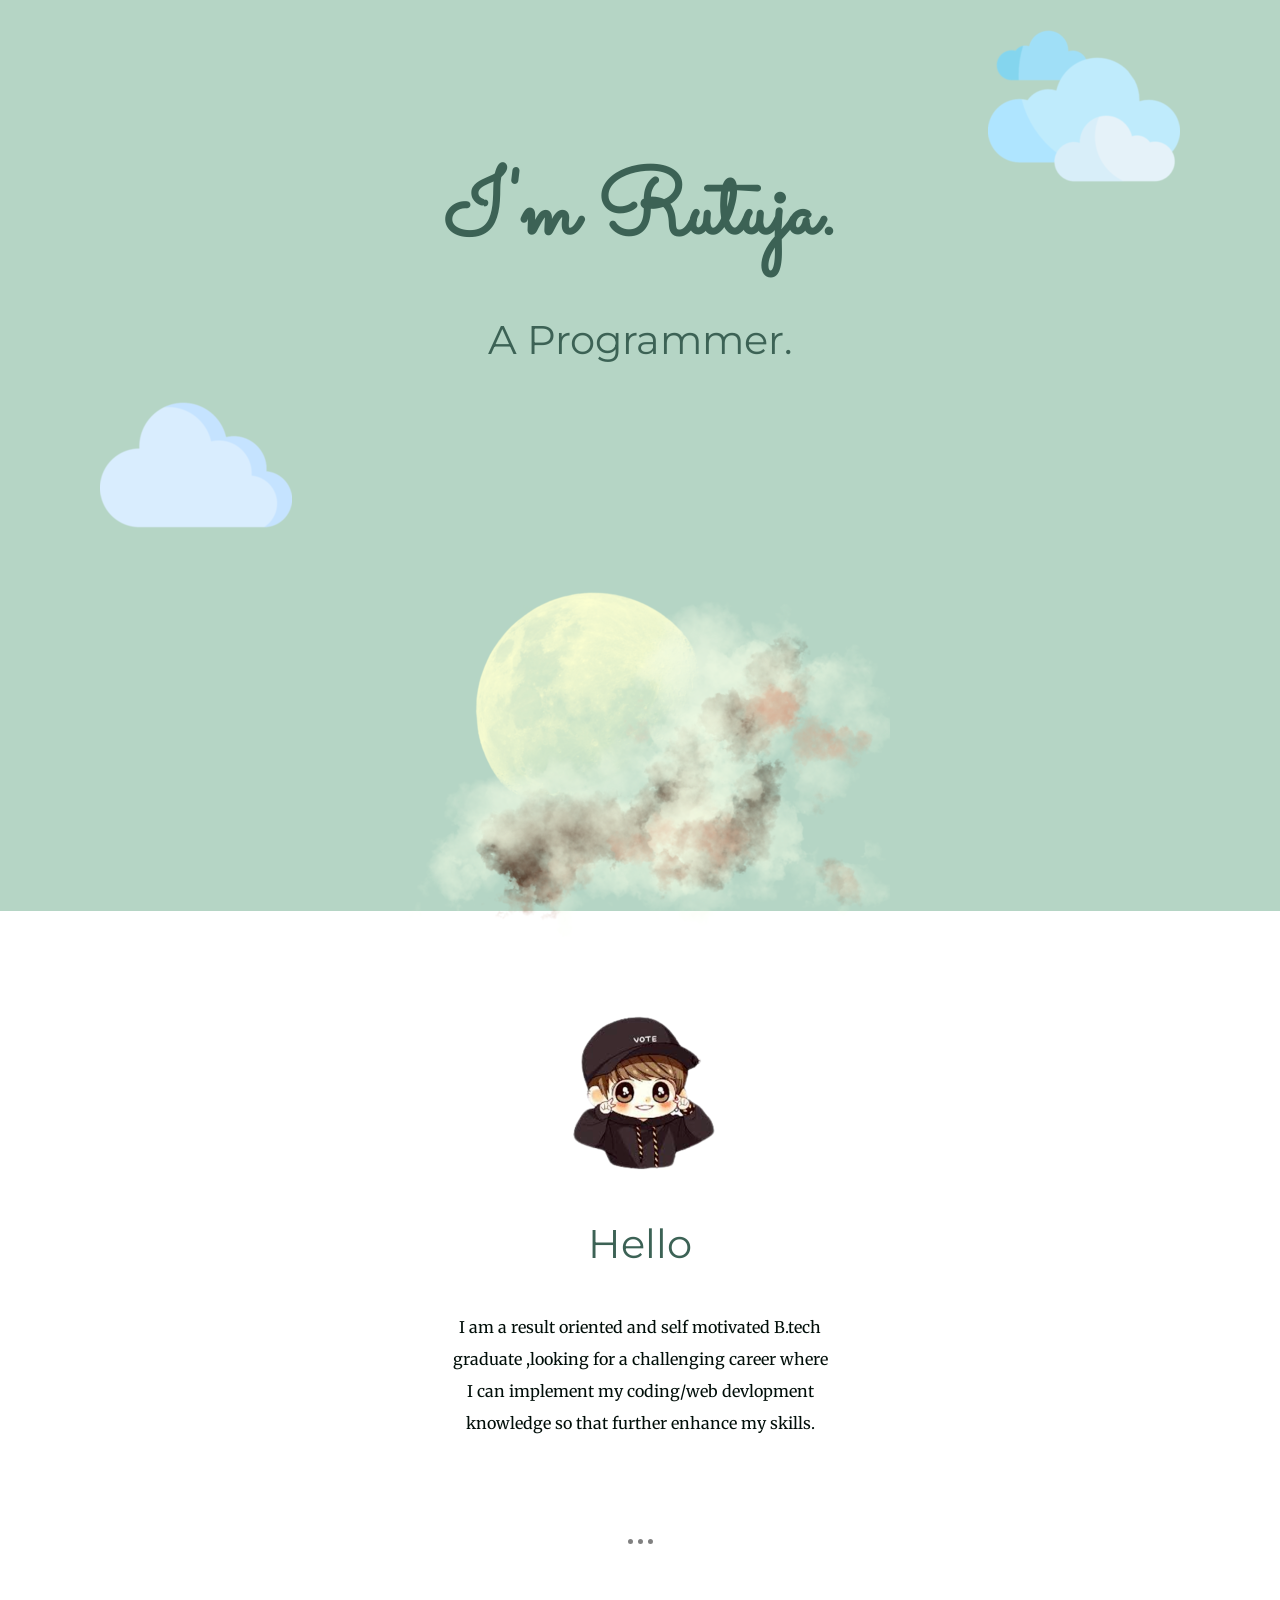
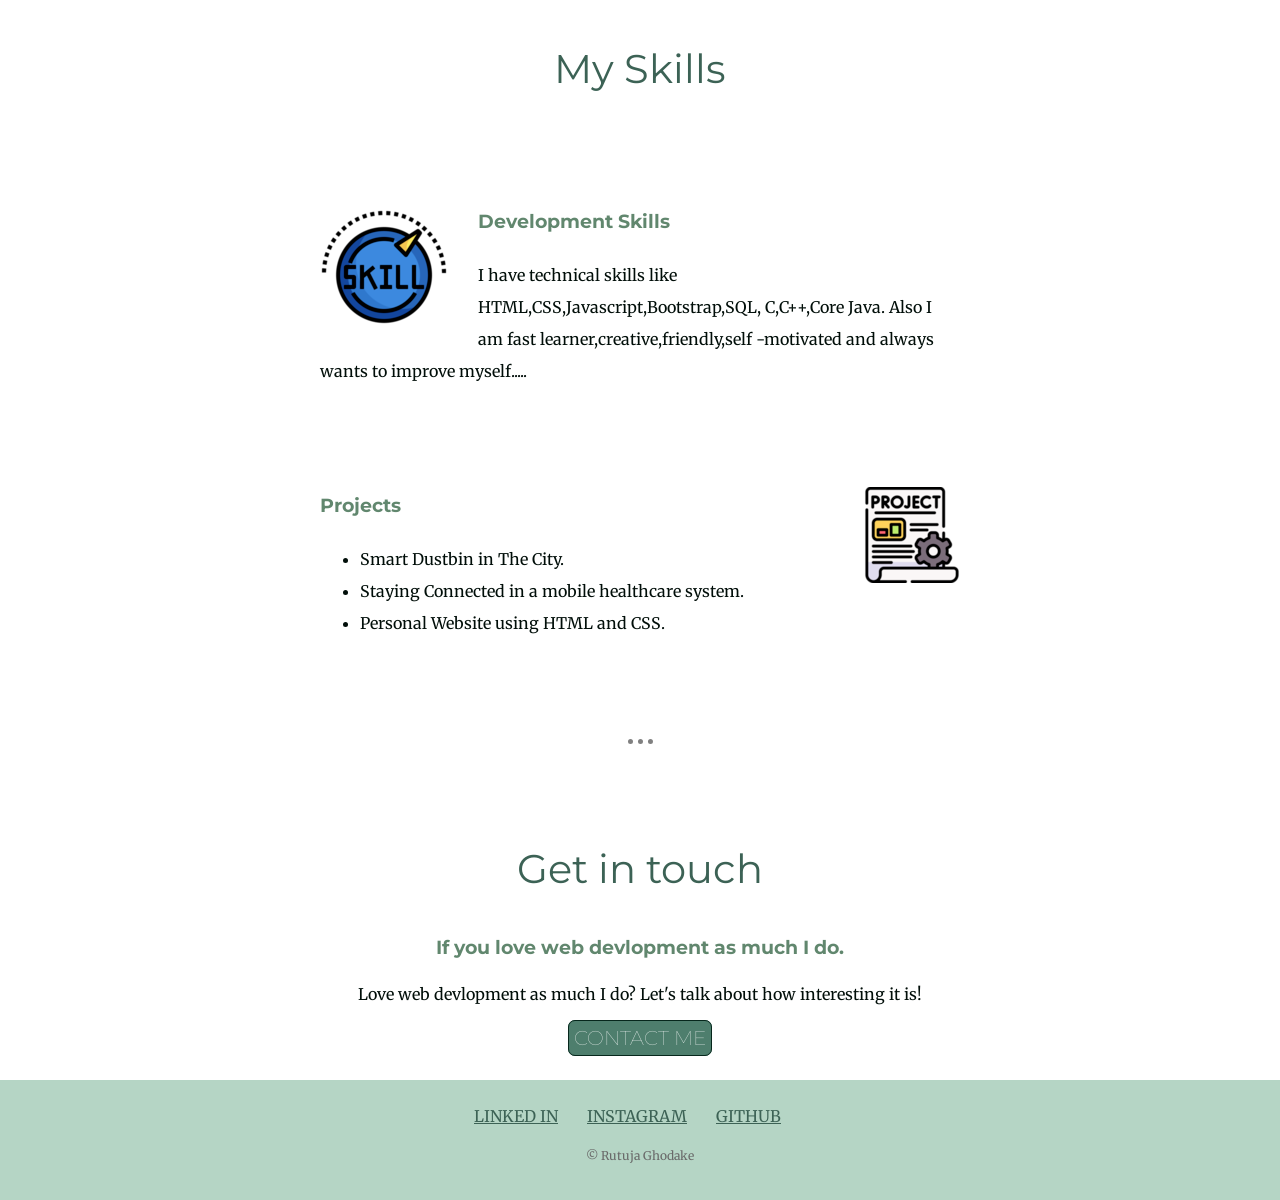
<file: index.html>
<!DOCTYPE html>
<html lang="en">
<head>
    <meta charset="UTF-8">
    <meta http-equiv="X-UA-Compatible" content="IE=edge">
    <meta name="viewport" content="width=device-width, initial-scale=1.0">
    <link rel="stylesheet" href="CSS/Styles.css">
    <link rel="icon" href="favicon.ico">
    <link href="https://fonts.googleapis.com/css2?family=Merriweather:ital@1&family=Montserrat&family=Sacramento&display=swap" rel="stylesheet">
    <title>Rutuja Ghodake</title>
</head>
<body>
    <div class="Top-Container">
       
        <img class="Top" src="Images/clouds.png" alt="Top-cloud">

        <h1>I'm Rutuja.</h1>
        <h2>A Programmer.</h2>
        
        <img class="Bottom" src="Images/Cloud.png" alt="Bottom-cloud" > 
        <img class="Moon" src="Images/Moon1.png" alt="Moon">
        
        
    </div>
   
    <div class="Middle-Container">
        <div class="Profile">
            <img src="Images/Kookie.png" alt="Kookie">
            <h2>Hello</h2>
            <p class="intro">I am a result oriented and self motivated B.tech graduate ,looking for a challenging career where I can implement my coding/web devlopment knowledge so that further enhance my skills. </p>
        </div>
        <hr>
        <div class="Skills"> 
            <h2>My Skills</h2>
            <div class="skill-row">
                <img class="skills" src="Images/skill.png" alt="Skill">
                <h3>Development Skills</h3>
                <p class="skillset"> I have technical skills like HTML,CSS,Javascript,Bootstrap,SQL, C,C++,Core Java. Also I am fast learner,creative,friendly,self -motivated and always wants to improve myself..... </p>
            </div>
            <div class="skill-row">
                <img class="project" src="Images/project.png" alt="Skill">
                <h3>Projects</h3>
                <p class="projectskills">
                    <ul >
                        <li>Smart Dustbin in The City.</li>
                        <li>Staying Connected in a mobile healthcare system.</li>
                        <li>Personal Website using HTML and CSS.</li> 
                    </ul>
                </p>
            </div>
        </div>                                               
        <hr>
         <div class="Contact-me">
            <h2>Get in touch</h2>
            <h3>If you love web devlopment as much I do.</h3>
            <p>Love web devlopment as much I do? Let's talk about how interesting it is!</p>
            <a class="btn" href="mailto:rutughodke3r@gmail.com">CONTACT ME</a>
         </div>
    </div>    
    <div class="Bottom-Container">
        <a class="footer-link" href="https://www.linkedin.com/in/rutuja-ghodake-b16165197">LINKED IN</a>
        <a class="footer-link" href="https://instagram.com/ghodakerutu?utm_medium=copy_link">INSTAGRAM</a>
        <a class="footer-link" href="https://github.com?Rutuja-Ghodake">GITHUB</a>
        <p class="copyrite">© Rutuja Ghodake</p>
    </div>
    
</body>
</html>
</file>
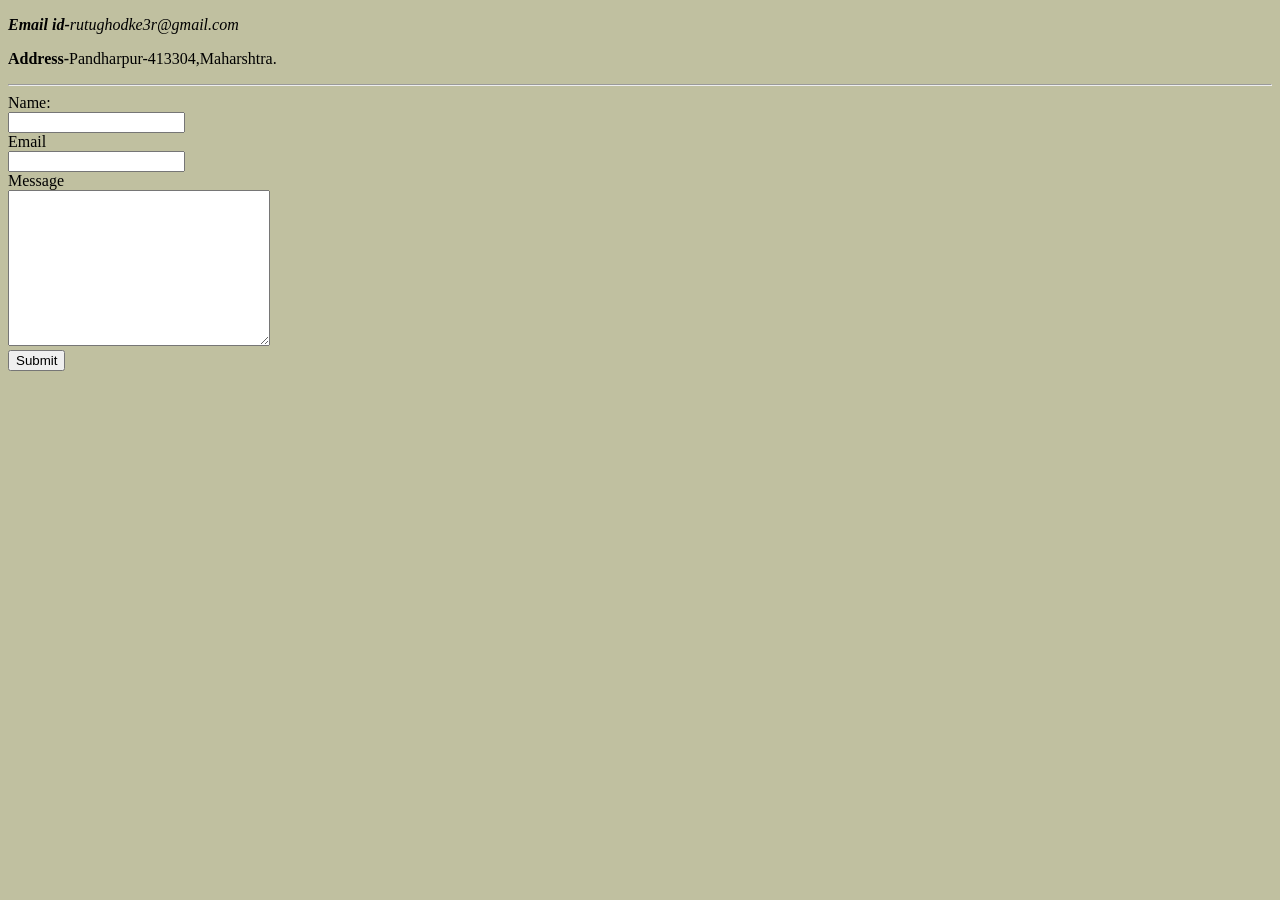
<file: Contactme.html>
<!DOCTYPE html>
<html lang="en">
<head>
    <meta charset="UTF-8">
    <meta http-equiv="X-UA-Compatible" content="IE=edge">
    <meta name="viewport" content="width=device-width, initial-scale=1.0">
    <title>Contact</title>
</head>
<body bgcolor="chocolaty">
    <p><em><strong>Email id-</strong>rutughodke3r@gmail.com</em></p>
    
    <p><strong>Address-</strong>Pandharpur-413304,Maharshtra.</p>
    <hr>
    <form action="mailto:ghodakerutuja@gmail.com" method="post" enctype="text/plain">
        <label>Name:</label><br>
        <input type="text" name="Your Name" id="1234"><br>
        <label for="Email">Email</label><br>
        <input type="email" name="Your Email"><br>
        <label for="TextArea">Message</label><br>
        <textarea name="Your message" cols="30" rows="10"></textarea><br>
        <input type="submit">
    </form>
</body>
</html>
</file>
<file: CSS/Styles.css>
body{
   
    margin: 0px;
    text-align: center;
    color: #010e09;
    font-family: 'Merriweather', serif;
    
}   
h1{
  color: #3C6255;
  font-size: 5.625rem;
  margin:50px auto 0 auto;
  font-family: 'Sacramento', cursive;
}
h2{
  color: #3C6255;
  font-weight: normal;
  font-size: 2.5rem;
  font-family: 'Montserrat', sans-serif;
  padding-bottom: 10px;
}
h3{
  color: #61876E;
  font-family: 'Montserrat', sans-serif;
}
.Top-Container{
  background-color: #B5D5C5;
  position: relative;
  padding-top: 100px;
}
.Top{
  
  position: absolute;
  right: 100px;
  top: 10px;
  
}
.Bottom{
  position: absolute;
  left: 100px;
  bottom: 350px;
}
.Moon{
  position: relative;
  top: 100px;
}
.Middle-Container{
  text-align: center;
  position: relative;
  margin: auto 0;
  padding-top: 100px;
}
.intro{
  width: 30%;
  margin: auto; 
}
.skill-row{
   width: 50%;
   margin: auto;
   margin: 100px auto 100px auto;
   text-align: left;
   line-height: 2;
   
}
.skills{
  float: left;
  margin-right: 30px;
}
.project{
  float: right;
  margin-left: 30px;
}
.btn{
  background: #4e7e6d;
  border-radius: 7px;
  color: #eaf0ee;
  font-size: 20px;
  padding: 5px;
  font-weight: 100;
  text-align: center;
  cursor: pointer;
  text-decoration: none;
  font-family: 'Montserrat', sans-serif;
  border: solid #06271c 1px;
  
}
.btn:hover{
  background: #6ec0a3;
  background-image: -webkit-linear-gradient(top, #51a89d, #59a89b);
  background-image: -moz-linear-gradient(top,#51a89d,#59a89b);
  background-image: -o-linear-gradient(top,#51a89d,#59a89b);
  background-image: linear-gradient(to bottom,#51a89d,#59a89b);
  text-decoration: none;
}
hr{
  border-style: none;
  border-top-style: dotted;
  border-color: gray;
  border-width: 5px;
  width:25px;
  margin: 100px auto;
  
}

.Bottom-Container{
  background-color: #B5D5C5;
  margin-top: 30px;
  position: relative;
  padding-top: 20px;
  line-height: 2;
  padding-bottom: 20px;
   
}

p{
  line-height: 2;
}
.footer-link{
  margin: auto 25px auto auto;
  color: #3C6255;
}
.copyrite{
  color: #696969;
  font-size: 0.75rem;
}
</file>
